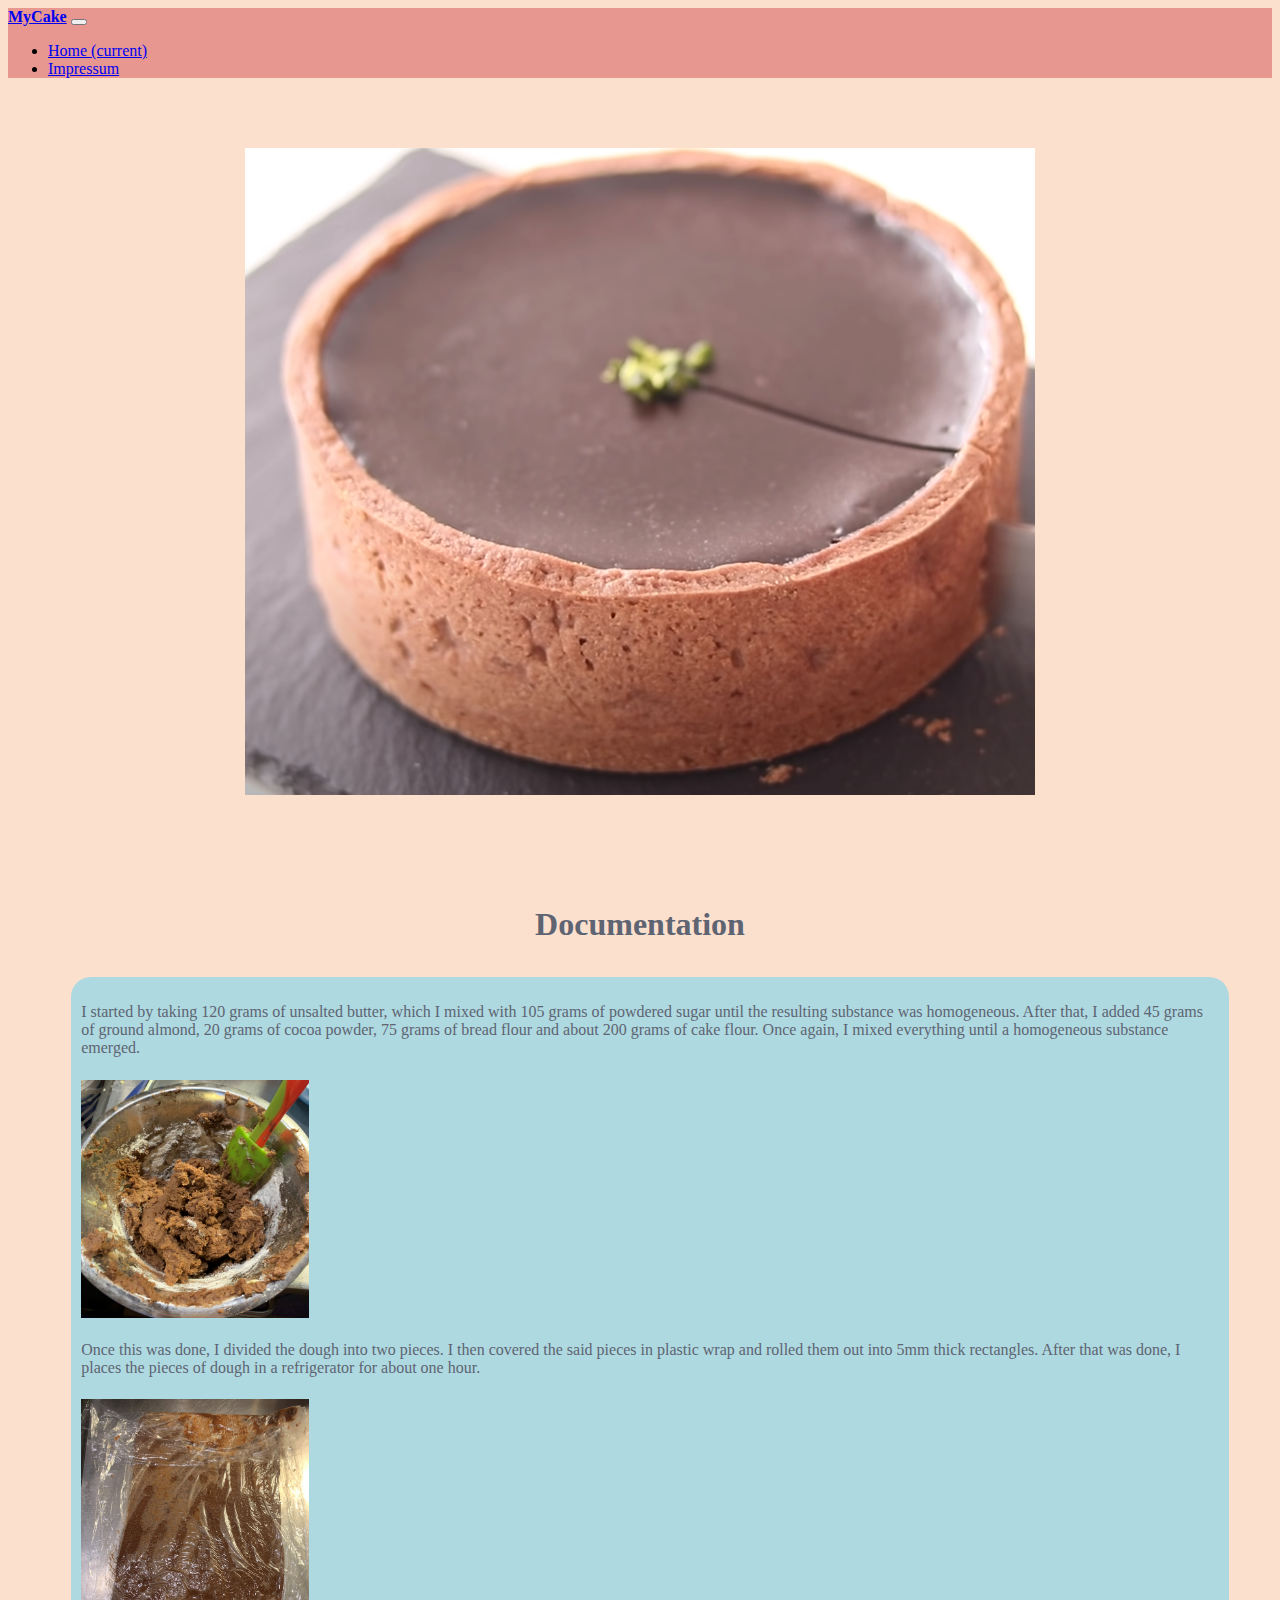
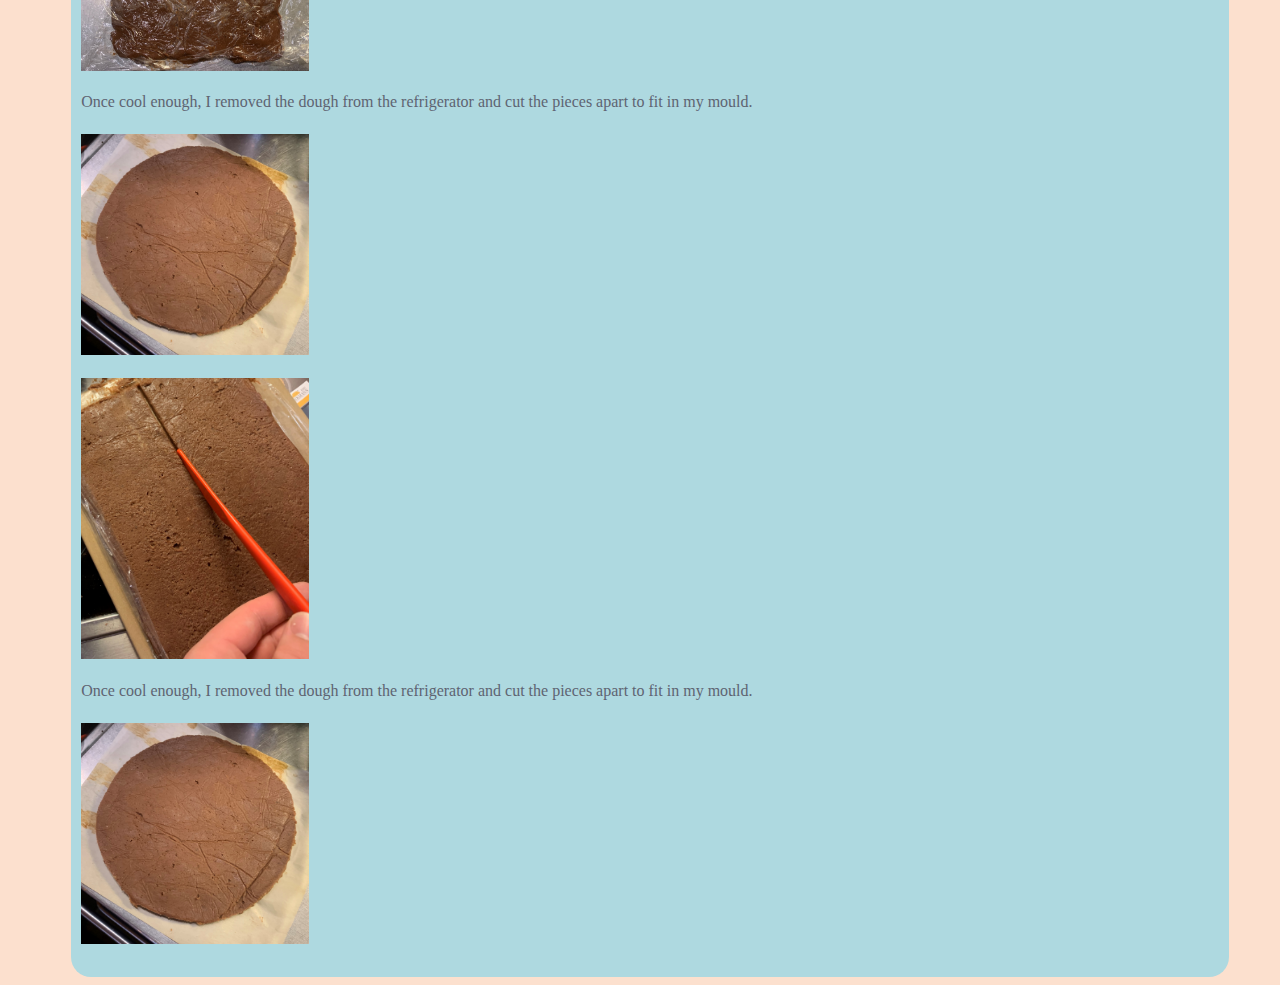
<file: website/index.html>
<!DOCTYPE html>
<html lang="en">
<head>
    <meta charset="UTF-8">
    <meta http-equiv="X-UA-Compatible" content="IE=edge">
    <meta name="viewport" content="width=device-width, initial-scale=1.0">

<link href="https://cdn.jsdelivr.net/npm/bootstrap@5.1.3/dist/css/bootstrap.min.css" rel="stylesheet" integrity="sha384-1BmE4kWBq78iYhFldvKuhfTAU6auU8tT94WrHftjDbrCEXSU1oBoqyl2QvZ6jIW3" crossorigin="anonymous">
    <title>cookies</title>
    <link rel="stylesheet" type="text/css" href="index.css">
</head>
<body>
    
    <nav class="navbar navbar-expand-lg navbar-light bg-light">
        <a class="navbar-brand" href="#" style="font-weight: 600;">MyCake</a>
        <button class="navbar-toggler" type="button" data-toggle="collapse" data-target="#navbarSupportedContent" aria-controls="navbarSupportedContent" aria-expanded="false" aria-label="Toggle navigation">
          <span class="navbar-toggler-icon"></span>
        </button>
      
        <div class="collapse navbar-collapse" id="navbarSupportedContent">
          <ul class="navbar-nav mr-auto">
            <li class="nav-item active">
              <a class="nav-link" href="#">Home <span class="sr-only" style="font-weight: 500;">(current)</span></a>
            </li>
            <li class="nav-item">
              <a class="nav-link" href="about_us.html" style="font-weight: 500;" target=”_blank”>Impressum</a>
            </li>
            <!--<li class="nav-item dropdown">
              <a class="nav-link dropdown-toggle" href="#" id="navbarDropdown" role="button" data-toggle="dropdown" aria-haspopup="true" aria-expanded="false">
                Dropdown
              </a>
               <div class="dropdown-menu" aria-labelledby="navbarDropdown">
                <a class="dropdown-item" href="#">Action</a>
                <a class="dropdown-item" href="#">Another action</a>
                <div class="dropdown-divider"></div>
                <a class="dropdown-item" href="#">Something else here</a>
              </div>
            </li> -->
            
        </div>
      </nav>


      <br><br><br>

    <div class="container">
      <div class="row">
        <div class="col-lg-12">
          <img src="../documentation/images/testimage_3.png" alt="the finished cake" class="img-center">
        </div>
      </div>
    </div>

      <br><br><br>

      <div class="container-fluid">
        <div class="row">
          <div class="col-lg-12">
            <h1>Documentation</h1>
          </div>
          <div class="col-lg-12">

            <div class="box">
              
                <p>
                I started by taking 120 grams of unsalted butter, which I mixed with 105 grams of powdered sugar until the resulting substance was homogeneous. After that, I added 45 grams of ground almond, 20 grams of cocoa powder, 75 grams of bread flour and about 200 grams of cake flour. Once again, I mixed everything until a homogeneous substance emerged.
                </p>
              
              <img src="../documentation/images/IMG_0238.JPG" alt="step 1" class="img-doc">
              
              <p>
                Once this was done, I divided the dough into two pieces. I then covered the said pieces in plastic wrap and rolled them out into 5mm thick rectangles. After that was done, I places the pieces of dough in a refrigerator for about one hour.
              </p>
              <img src="../documentation/images/IMG_0240.JPG" alt="step 1" class="img-doc">

              <P>
                Once cool enough, I removed the dough from the refrigerator and cut the pieces apart to fit in my mould.
              </P>
              <img src="../documentation/images/IMG_0246.JPG" alt="step 1" class="img-doc">
              <img src="../documentation/images/IMG_0247.JPG" alt="step 1" class="img-doc">

              <P>
                Once cool enough, I removed the dough from the refrigerator and cut the pieces apart to fit in my mould.
              </P>
              <img src="../documentation/images/IMG_0246.JPG" alt="step 1" class="img-doc">
            </div>
          </div>

         </div>
         <div class="row">
          <div class="col-lg-12">
            
          </div>
        </div>
      </div>

</body>
</html>
</file>
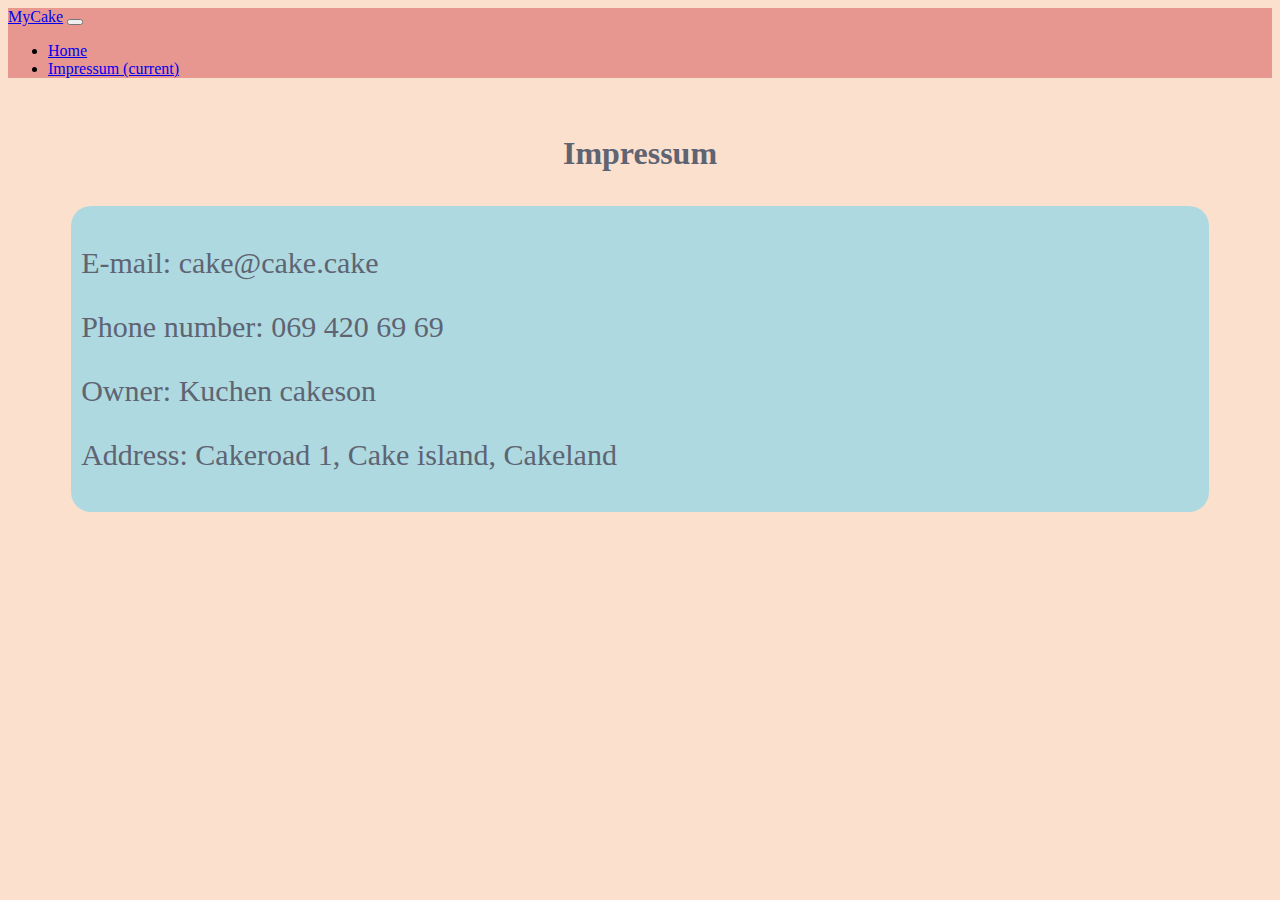
<file: about_us.html>
<!DOCTYPE html>
<html lang="en">
<head>
    <meta charset="UTF-8">
    <meta http-equiv="X-UA-Compatible" content="IE=edge">
    <meta name="viewport" content="width=device-width, initial-scale=1.0">
 <!-- CSS only -->
<link href="https://cdn.jsdelivr.net/npm/bootstrap@5.1.3/dist/css/bootstrap.min.css" rel="stylesheet" integrity="sha384-1BmE4kWBq78iYhFldvKuhfTAU6auU8tT94WrHftjDbrCEXSU1oBoqyl2QvZ6jIW3" crossorigin="anonymous">
    <title>about us</title>
    <link rel="stylesheet" type="text/css" href="about_us.css">
</head>
<body>
    <nav class="navbar navbar-expand-lg navbar-light bg-light">
        <a class="navbar-brand" href="index.html">MyCake</a>
        <button class="navbar-toggler" type="button" data-toggle="collapse" data-target="#navbarSupportedContent" aria-controls="navbarSupportedContent" aria-expanded="false" aria-label="Toggle navigation">
          <span class="navbar-toggler-icon"></span>
        </button>
      
        <div class="collapse navbar-collapse" id="navbarSupportedContent">
          <ul class="navbar-nav mr-auto">
            <li class="nav-item active">
              <a class="nav-link" href="index.html">Home</a>
            </li>
            <li class="nav-item">
              <a class="nav-link" href="#">Impressum (current)</a>
            </li>
            <!--<li class="nav-item dropdown">
              <a class="nav-link dropdown-toggle" href="#" id="navbarDropdown" role="button" data-toggle="dropdown" aria-haspopup="true" aria-expanded="false">
                Dropdown
              </a>
               <div class="dropdown-menu" aria-labelledby="navbarDropdown">
                <a class="dropdown-item" href="#">Action</a>
                <a class="dropdown-item" href="#">Another action</a>
                <div class="dropdown-divider"></div>
                <a class="dropdown-item" href="#">Something else here</a>
              </div>
            </li> -->

        </div>
    </nav>


            <div class="container-fluid">
                <div class="row">
                  <div class="col-lg-12">
                    <h1>Impressum</h1>
                  </div>
                  <div class="col-lg-12">
        
                    <div class="box">
                        <p>
                            E-mail: cake@cake.cake
                        </p>
                        <p>
                          Phone number: 069 420 69 69
                        </p>
                        <p>
                          Owner: Kuchen cakeson
                        </p>
                        <p>
                          Address: Cakeroad 1, Cake island, Cakeland
                        </p>
                    </div>
                  </div>
                </div>
              </div>
        
            

</body>
</html>
</file>
<file: website/index.css>
.navbar {
    background-color: #E89790 !important;
}
.box {
    padding: 10px;
    border-radius: 20px;
    background-color: #AED9E0;
    margin-top: 3%;
    width: 100%;

}
.box2 {
    padding: 10px;
    border-radius: 20px;
    background-color: #AED9E0;
    margin-top: 3%;
    width: 100%;
}
.row {
    margin-left: 5% !important;
    margin-right: 5% !important;
}
body {
    background-color: #FCE0CE;
}
.img-center { 
    display: block;
    margin-left: auto;
    margin-right: auto;
    
  }
  .img-doc { 
    display: block;
    margin-top: 2%;
    margin-bottom: 2%;

    width: 20%;
  }
p {
      color: #5E6472;
}
h1 {
      margin-top: 5%;
      text-align: center;
      color: #5E6472;
      font-weight: 700;
}
</file>
<file: about_us.css>
.navbar {
    background-color: #E89790 !important;
}
.box1 {
    
    padding: 10px;

    border-radius: 20px;
    background-color: #AED9E0;
    
    
  }
  .box {

    padding: 10px;
 
    

    border-radius: 20px;
    background-color: #AED9E0;
    margin-top: 3%;
  }
  .row {
    margin-left: 5% !important;
    margin-right: 5% !important;
  }
body {
    background-color: #FCE0CE;
}
p {
  color: #5E6472;
  font-size: 30px;
}
h1 {
  margin-top: 5%;
  text-align: center;
  color: #5E6472;
  font-weight: 700;
}
</file>
